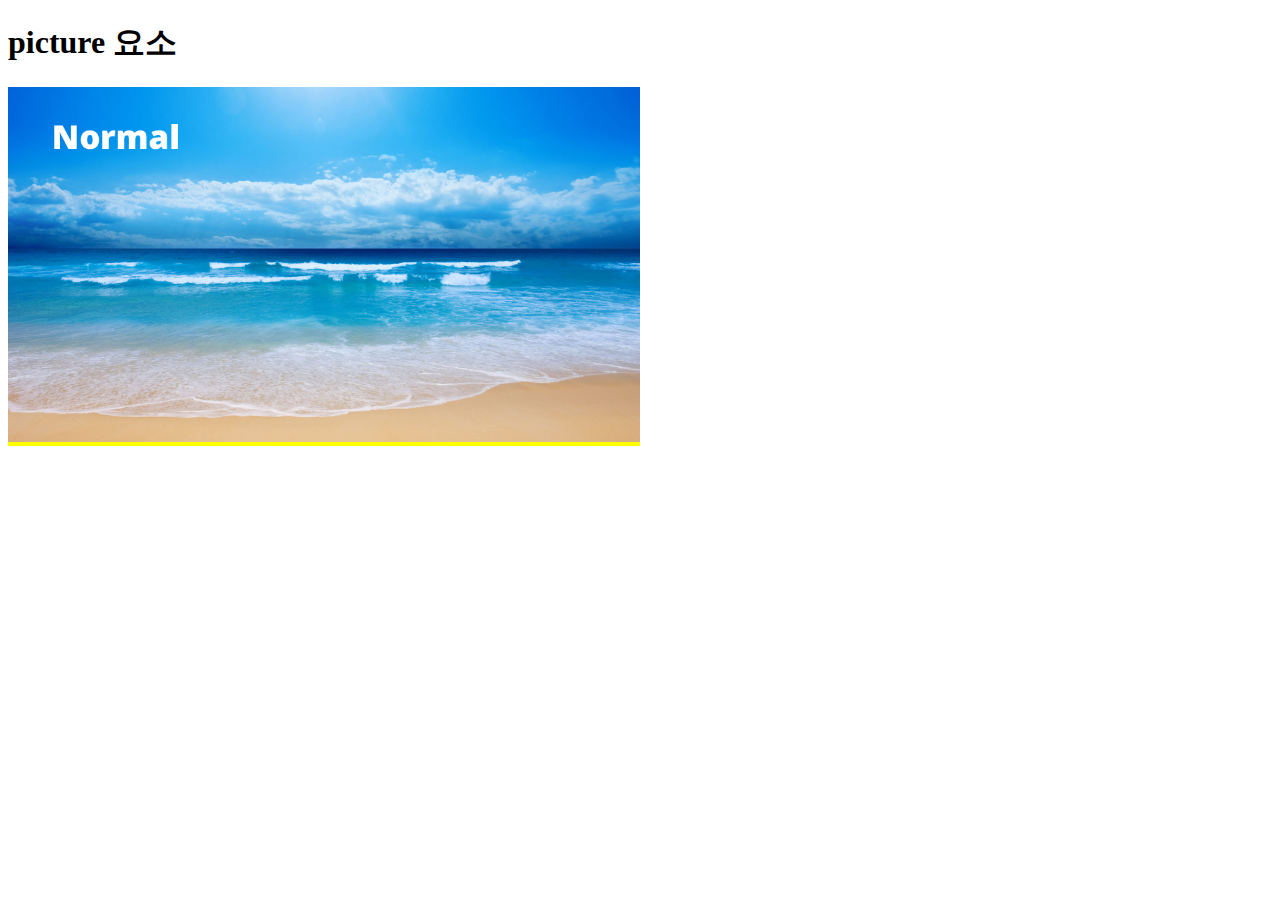
<file: picture.html>
<!DOCTYPE html>
<html lang="ko-KR">
<head>
  <meta charset="UTF-8">
  <meta name="viewport" content="width=device-width, initial-scale=1.0">
  <meta http-equiv="X-UA-Compatible" content="ie=edge">
  <title>picture의 활용</title>
  <link rel="stylesheet" href="./css/picture.css">
</head>
<body>
  <h1 class="heading">picture 요소</h1>

  <div class="wrapper">
  <picture>
  <source media="(max-width: 767px)" srcset="./images/small.jpg">
  <source media="(min-width: 768px) and (max-width:999px)" srcset="./images/medium.jpg">
  <source media="(min-width: 10000px)" srcset="./images/large.jpg">
  <img class="responsive" src="./images/normal.jpg" alt=""> 
  <!-- 반응형 이미지는 아미지에서만 가능함  -->
  </picture>
  </div>

</body>
</html>
</file>
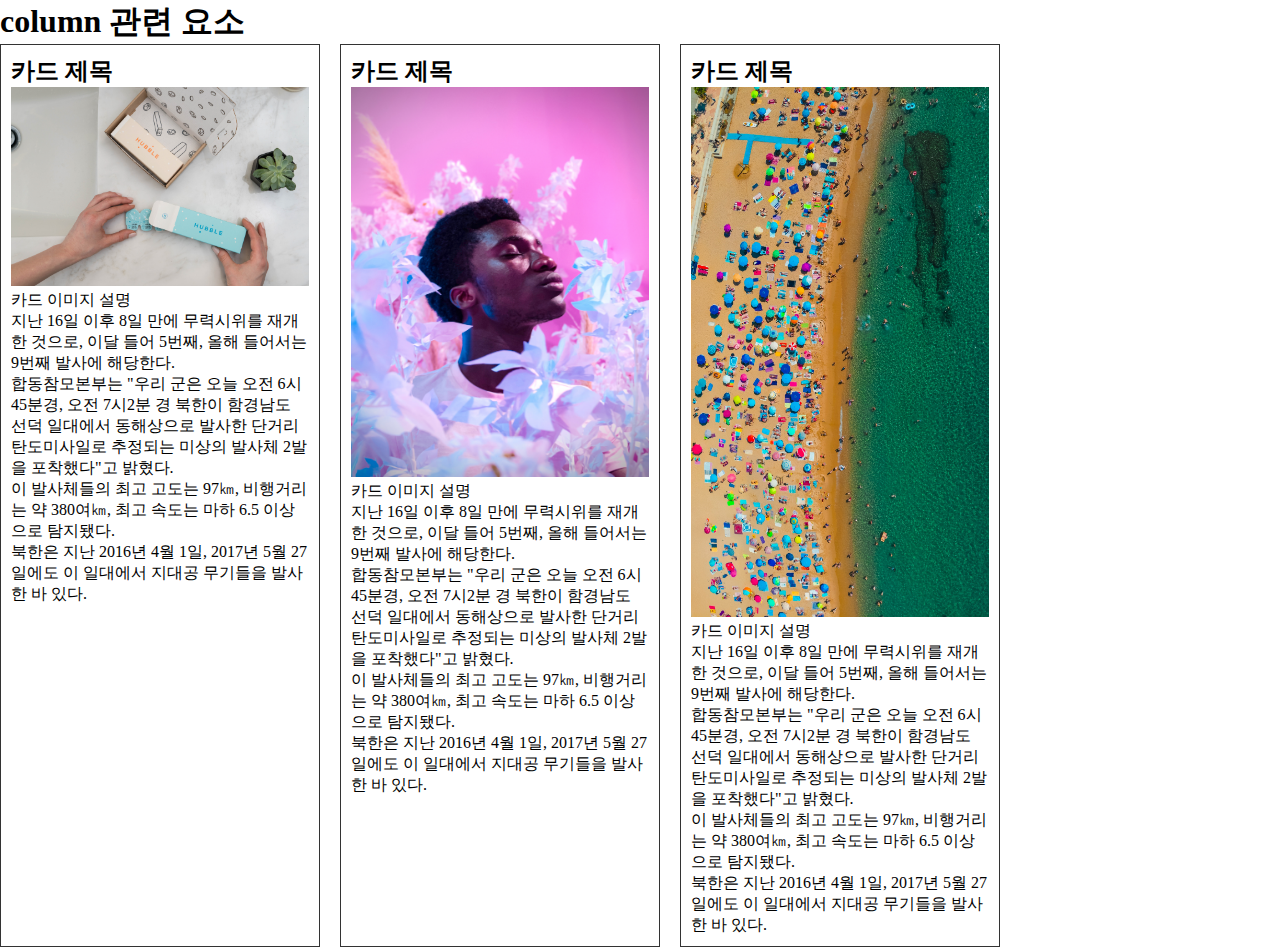
<file: pin-grid.html>
<!DOCTYPE html>
<html lang="en">
<head>
  <meta charset="UTF-8">
  <title>Document</title>
  <link rel="stylesheet" href="./pin/gid.css">
</head>
<body>
  <H1 class="heading">column 관련 요소</H1>
  <div class="cotainer">
    <section class="card card-span-1">
     <h2 class="card-heading">카드 제목</h2>
     <figure class="card-thumbnail">
       <img src="./pin/1.jpg" alt="" class="responsive">
       <figcaption>카드 이미지 설명</figcaption>
     </figure>
     <p class="card-summary">
      지난 16일 이후 8일 만에 무력시위를 재개한 것으로, 이달 들어 5번째, 올해 들어서는 9번째 발사에 해당한다.
      </p>
      <p class="card-summary">
      합동참모본부는 "우리 군은 오늘 오전 6시45분경, 오전 7시2분 경 북한이 함경남도 선덕 일대에서 동해상으로 발사한 단거리 탄도미사일로 추정되는 미상의 발사체 2발을 포착했다"고 밝혔다.
      </p>
      <p class="card-summary">
      이 발사체들의 최고 고도는 97㎞, 비행거리는 약 380여㎞, 최고 속도는 마하 6.5 이상으로 탐지됐다.
      </p>
      <p class="card-summary">
      북한은 지난 2016년 4월 1일, 2017년 5월 27일에도 이 일대에서 지대공 무기들을 발사한 바 있다.
     </p>
    </section>
    <section class="card">
      <h2 class="card-heading">카드 제목</h2>
      <figure class="card-thumbnail">
        <img src="./pin/2.jpg" alt="" class="responsive">
        <figcaption>카드 이미지 설명</figcaption>
      </figure>
      <p class="card-summary">
       지난 16일 이후 8일 만에 무력시위를 재개한 것으로, 이달 들어 5번째, 올해 들어서는 9번째 발사에 해당한다.
       </p>
       <p class="card-summary">
       합동참모본부는 "우리 군은 오늘 오전 6시45분경, 오전 7시2분 경 북한이 함경남도 선덕 일대에서 동해상으로 발사한 단거리 탄도미사일로 추정되는 미상의 발사체 2발을 포착했다"고 밝혔다.
       </p>
       <p class="card-summary">
       이 발사체들의 최고 고도는 97㎞, 비행거리는 약 380여㎞, 최고 속도는 마하 6.5 이상으로 탐지됐다.
       </p>
       <p class="card-summary">
       북한은 지난 2016년 4월 1일, 2017년 5월 27일에도 이 일대에서 지대공 무기들을 발사한 바 있다.
      </p>
     </section>
     <section class="card">
      <h2 class="card-heading">카드 제목</h2>
      <figure class="card-thumbnail">
        <img src="./pin/3.jpg" alt="" class="responsive">
        <figcaption>카드 이미지 설명</figcaption>
      </figure>
      <p class="card-summary">
       지난 16일 이후 8일 만에 무력시위를 재개한 것으로, 이달 들어 5번째, 올해 들어서는 9번째 발사에 해당한다.
       </p>
       <p class="card-summary">
       합동참모본부는 "우리 군은 오늘 오전 6시45분경, 오전 7시2분 경 북한이 함경남도 선덕 일대에서 동해상으로 발사한 단거리 탄도미사일로 추정되는 미상의 발사체 2발을 포착했다"고 밝혔다.
       </p>
       <p class="card-summary">
       이 발사체들의 최고 고도는 97㎞, 비행거리는 약 380여㎞, 최고 속도는 마하 6.5 이상으로 탐지됐다.
       </p>
       <p class="card-summary">
       북한은 지난 2016년 4월 1일, 2017년 5월 27일에도 이 일대에서 지대공 무기들을 발사한 바 있다.
      </p>
     </section>
</body>
</html>
</file>
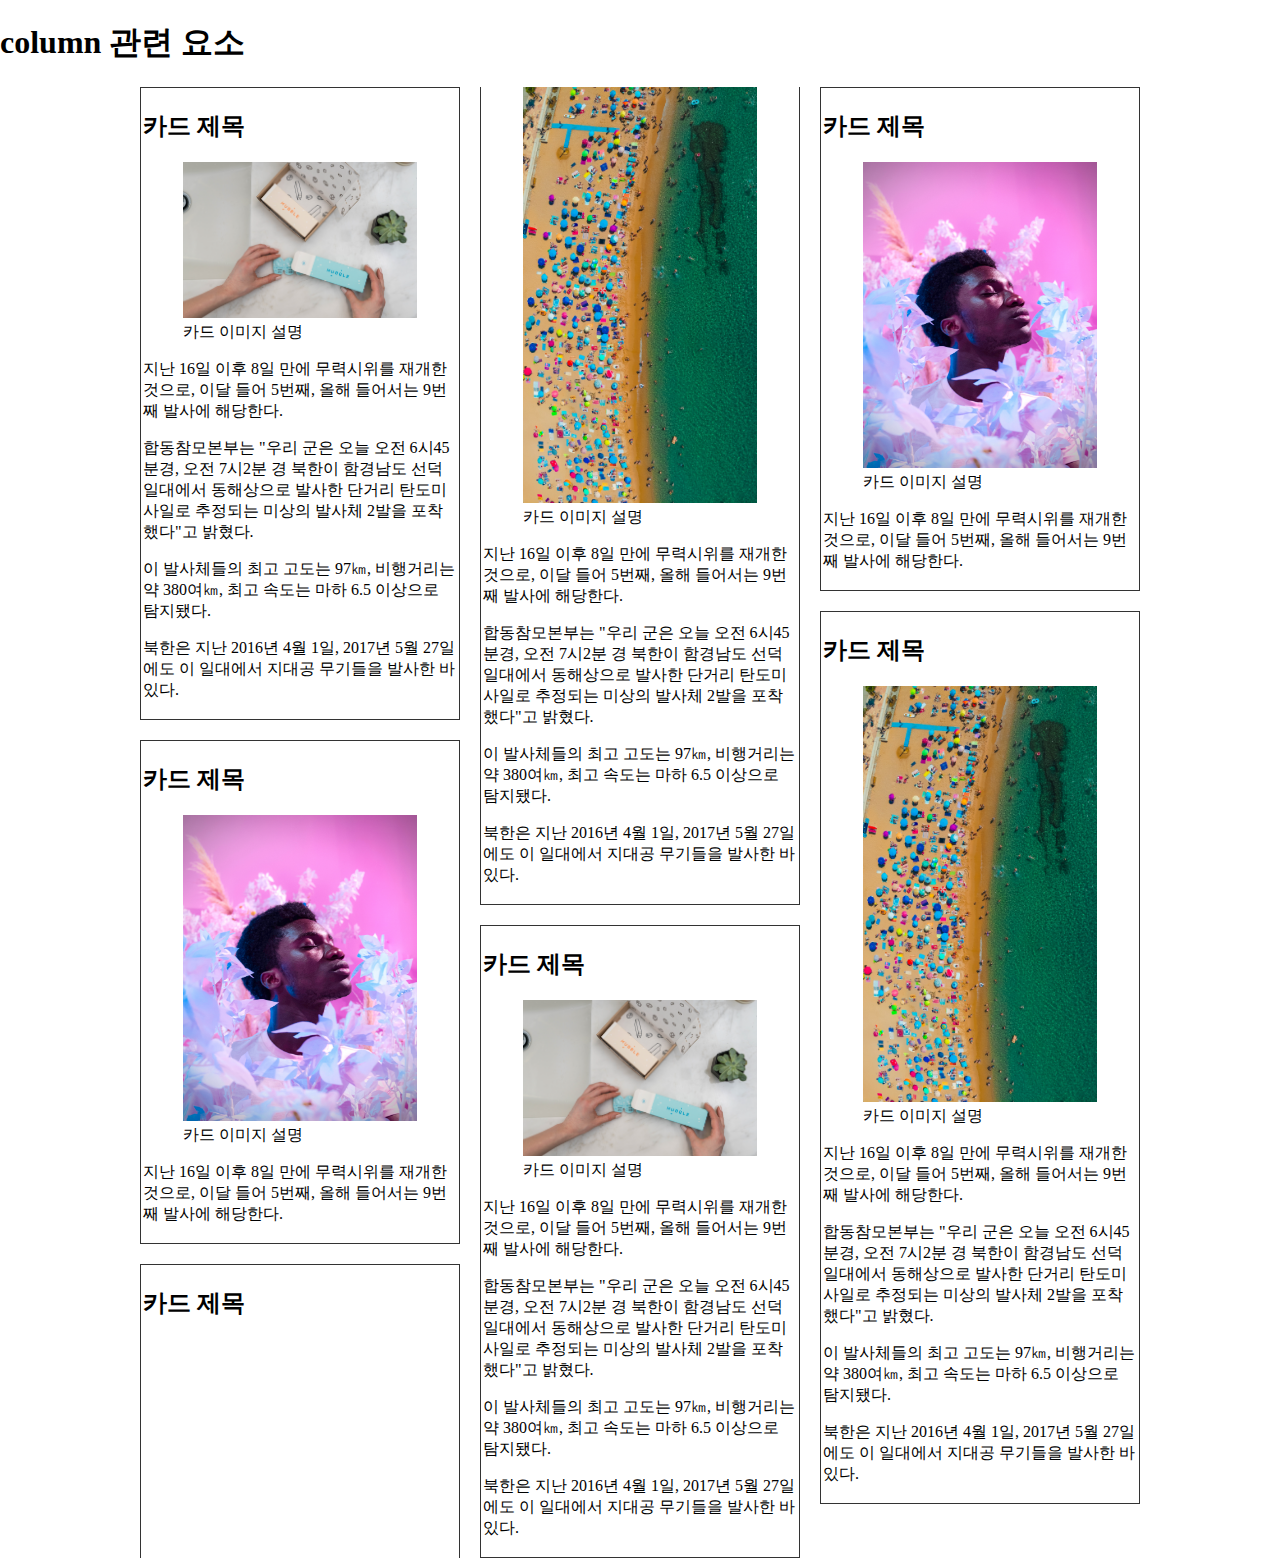
<file: pinterest-grid.html>
<!DOCTYPE html>
<html lang="ko-KR">
<head>
  <meta charset="UTF-8">
  <title>다단레이아웃</title>
  <link rel="stylesheet" href="./pin/column.css">
</head>
<body>
  <H1 class="heading">column 관련 요소</H1>
  <div class="cotainer">
    <section class="card">
     <h2 class="card-heading">카드 제목</h2>
     <figure class="card-thumbnail">
       <img src="./pin/1.jpg" alt="" class="responsive">
       <figcaption>카드 이미지 설명</figcaption>
     </figure>
     <p class="card-summary">
      지난 16일 이후 8일 만에 무력시위를 재개한 것으로, 이달 들어 5번째, 올해 들어서는 9번째 발사에 해당한다.
      </p>
      <p class="card-summary">
      합동참모본부는 "우리 군은 오늘 오전 6시45분경, 오전 7시2분 경 북한이 함경남도 선덕 일대에서 동해상으로 발사한 단거리 탄도미사일로 추정되는 미상의 발사체 2발을 포착했다"고 밝혔다.
      </p>
      <p class="card-summary">
      이 발사체들의 최고 고도는 97㎞, 비행거리는 약 380여㎞, 최고 속도는 마하 6.5 이상으로 탐지됐다.
      </p>
      <p class="card-summary">
      북한은 지난 2016년 4월 1일, 2017년 5월 27일에도 이 일대에서 지대공 무기들을 발사한 바 있다.
     </p>
    </section>
    <section class="card">
      <h2 class="card-heading">카드 제목</h2>
      <figure class="card-thumbnail">
        <img src="./pin/2.jpg" alt="" class="responsive">
        <figcaption>카드 이미지 설명</figcaption>
      </figure>
      <p class="card-summary">
       지난 16일 이후 8일 만에 무력시위를 재개한 것으로, 이달 들어 5번째, 올해 들어서는 9번째 발사에 해당한다.
       </p>
     </section>
     <section class="card">
      <h2 class="card-heading">카드 제목</h2>
      <figure class="card-thumbnail">
        <img src="./pin/3.jpg" alt="" class="responsive">
        <figcaption>카드 이미지 설명</figcaption>
      </figure>
      <p class="card-summary">
       지난 16일 이후 8일 만에 무력시위를 재개한 것으로, 이달 들어 5번째, 올해 들어서는 9번째 발사에 해당한다.
       </p>
       <p class="card-summary">
       합동참모본부는 "우리 군은 오늘 오전 6시45분경, 오전 7시2분 경 북한이 함경남도 선덕 일대에서 동해상으로 발사한 단거리 탄도미사일로 추정되는 미상의 발사체 2발을 포착했다"고 밝혔다.
       </p>
       <p class="card-summary">
       이 발사체들의 최고 고도는 97㎞, 비행거리는 약 380여㎞, 최고 속도는 마하 6.5 이상으로 탐지됐다.
       </p>
       <p class="card-summary">
       북한은 지난 2016년 4월 1일, 2017년 5월 27일에도 이 일대에서 지대공 무기들을 발사한 바 있다.
      </p>
     </section>
     <section class="card">
      <h2 class="card-heading">카드 제목</h2>
      <figure class="card-thumbnail">
        <img src="./pin/1.jpg" alt="" class="responsive">
        <figcaption>카드 이미지 설명</figcaption>
      </figure>
      <p class="card-summary">
       지난 16일 이후 8일 만에 무력시위를 재개한 것으로, 이달 들어 5번째, 올해 들어서는 9번째 발사에 해당한다.
       </p>
       <p class="card-summary">
       합동참모본부는 "우리 군은 오늘 오전 6시45분경, 오전 7시2분 경 북한이 함경남도 선덕 일대에서 동해상으로 발사한 단거리 탄도미사일로 추정되는 미상의 발사체 2발을 포착했다"고 밝혔다.
       </p>
       <p class="card-summary">
       이 발사체들의 최고 고도는 97㎞, 비행거리는 약 380여㎞, 최고 속도는 마하 6.5 이상으로 탐지됐다.
       </p>
       <p class="card-summary">
       북한은 지난 2016년 4월 1일, 2017년 5월 27일에도 이 일대에서 지대공 무기들을 발사한 바 있다.
      </p>
     </section>
     <section class="card">
       <h2 class="card-heading">카드 제목</h2>
       <figure class="card-thumbnail">
         <img src="./pin/2.jpg" alt="" class="responsive">
         <figcaption>카드 이미지 설명</figcaption>
       </figure>
       <p class="card-summary">
        지난 16일 이후 8일 만에 무력시위를 재개한 것으로, 이달 들어 5번째, 올해 들어서는 9번째 발사에 해당한다.
        </p>
      </section>
      <section class="card">
       <h2 class="card-heading">카드 제목</h2>
       <figure class="card-thumbnail">
         <img src="./pin/3.jpg" alt="" class="responsive">
         <figcaption>카드 이미지 설명</figcaption>
       </figure>
       <p class="card-summary">
        지난 16일 이후 8일 만에 무력시위를 재개한 것으로, 이달 들어 5번째, 올해 들어서는 9번째 발사에 해당한다.
        </p>
        <p class="card-summary">
        합동참모본부는 "우리 군은 오늘 오전 6시45분경, 오전 7시2분 경 북한이 함경남도 선덕 일대에서 동해상으로 발사한 단거리 탄도미사일로 추정되는 미상의 발사체 2발을 포착했다"고 밝혔다.
        </p>
        <p class="card-summary">
        이 발사체들의 최고 고도는 97㎞, 비행거리는 약 380여㎞, 최고 속도는 마하 6.5 이상으로 탐지됐다.
        </p>
        <p class="card-summary">
        북한은 지난 2016년 4월 1일, 2017년 5월 27일에도 이 일대에서 지대공 무기들을 발사한 바 있다.
       </p>
      </section>
  </div>
</body>
</html>
</file>
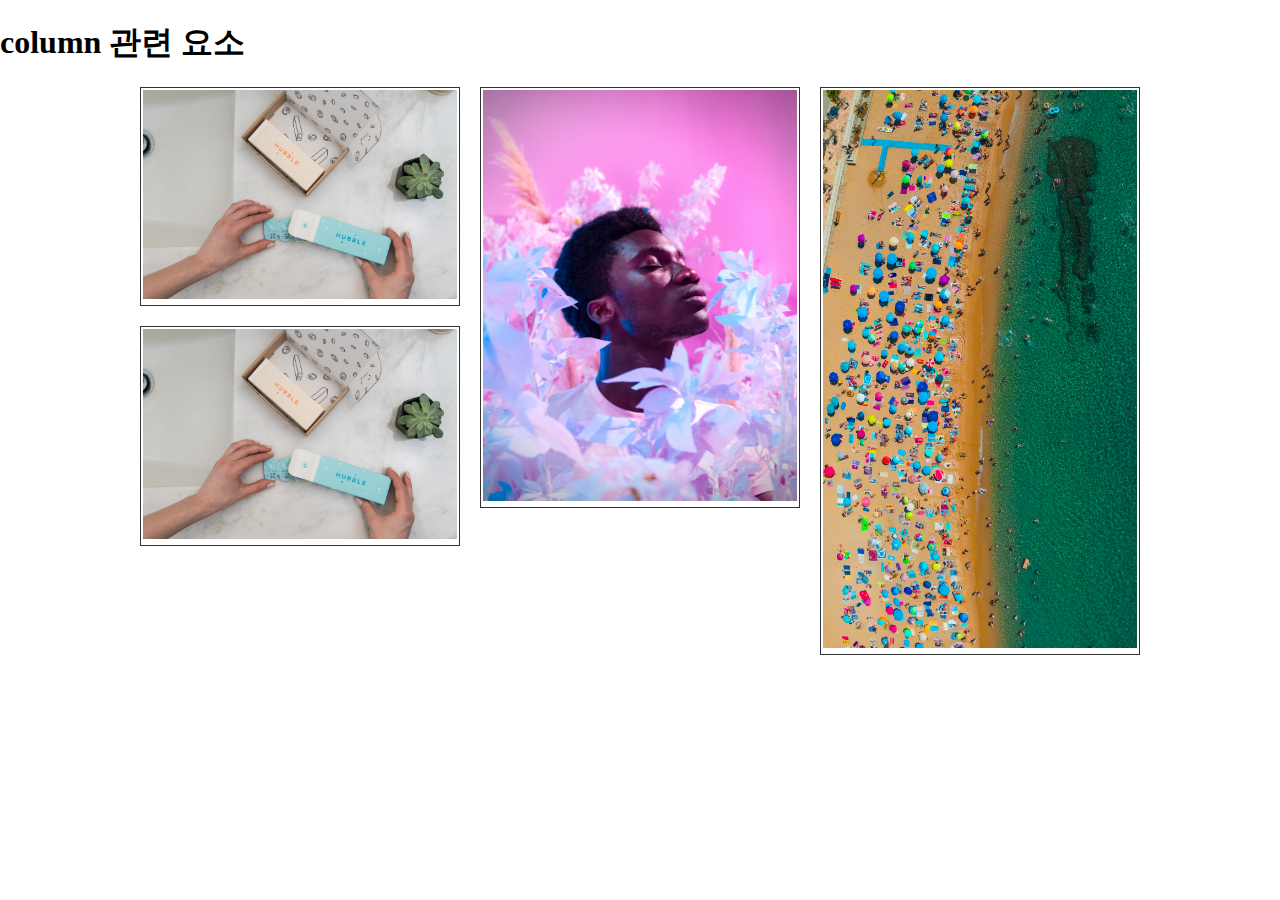
<file: pinterest-grid2.html>
<!DOCTYPE html>
<html lang="ko-KR">
<head>
  <meta charset="UTF-8">
  <title>다단레이아웃</title>
  <link rel="stylesheet" href="./pin/column2.css">
</head>
<body>
  <H1 class="heading">column 관련 요소</H1>
  <div class="cotainer">
    <section class="card">
     <figure class="card-thumbnail">
       <img src="./pin/1.jpg" alt="" class="responsive">
     </figure>
    </section>
    <section class="card">
      <figure class="card-thumbnail">
        <img src="./pin/1.jpg" alt="" class="responsive">
        
     </section>
     <section class="card">
      <figure class="card-thumbnail">
        <img src="./pin/2.jpg" alt="" class="responsive">
       
      </figure>
     </section>
     <section class="card">
      <figure class="card-thumbnail">
        <img src="./pin/3.jpg" alt="" class="responsive">
      
      </figure>
     </section>

  </div>
</body>
</html>
</file>
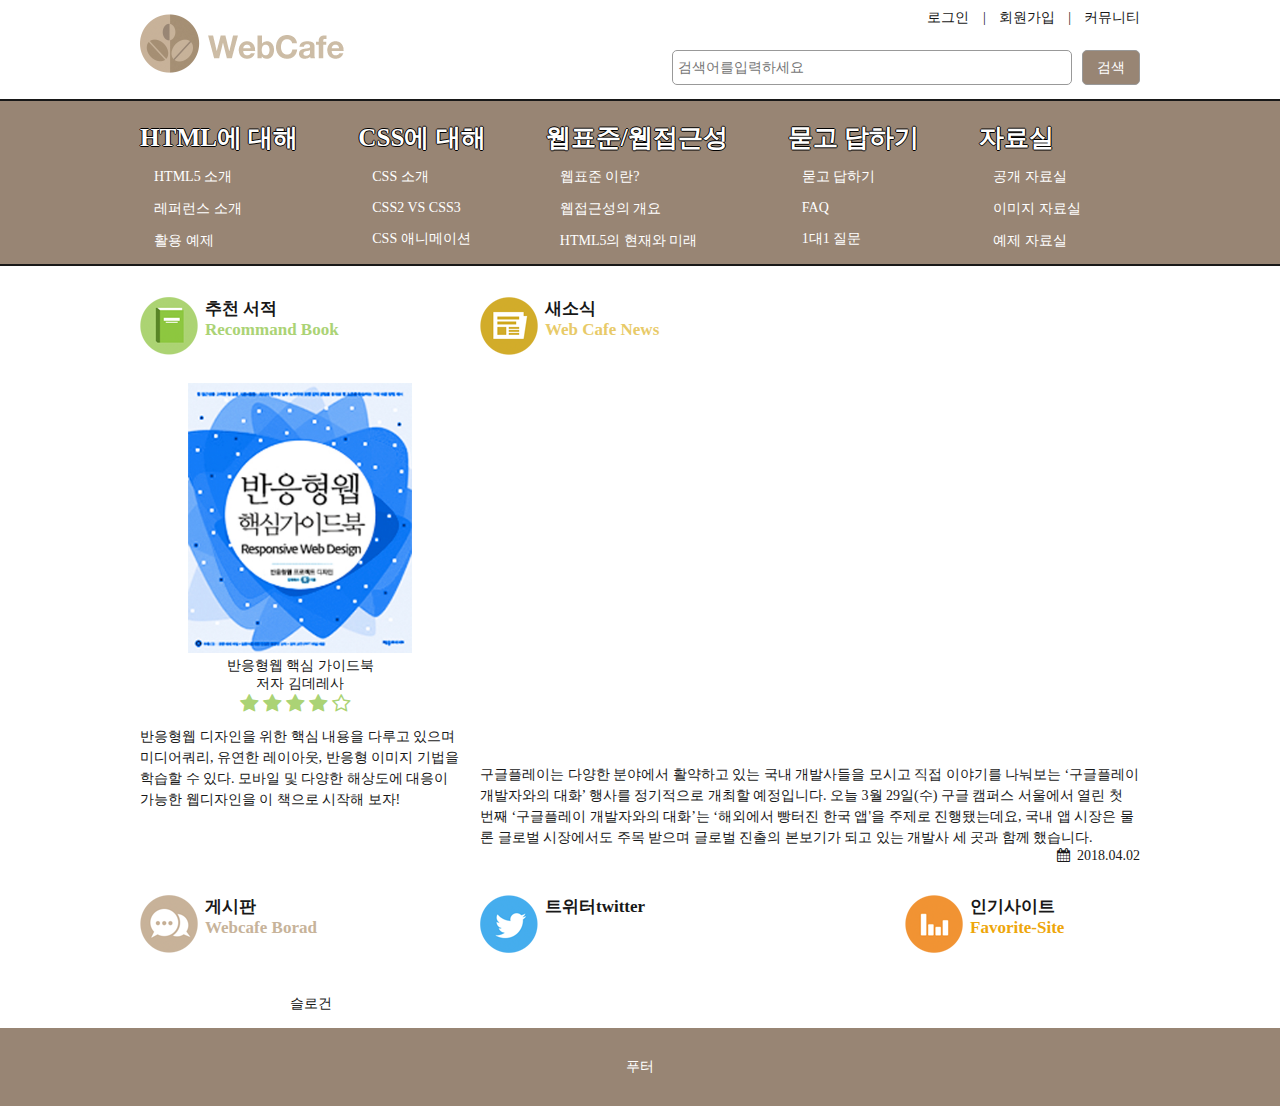
<file: webcafe-iframe.html>
<!DOCTYPE html>
<html lang="ko-KR">
  <head>
    <meta charset="UTF-8" />
    <meta name="viewport" content="width=device-width, initial-scale=1.0" />
    <meta http-equiv="X-UA-Compatible" content="ie=edge" />
    <title>웹카페</title>
    <link rel="stylesheet" href="css/webcafe.css" />
    <script src="./js/jquery.min.js" defer></script>
    <script src="./js/webcafe.js" defer></script>
    <style>
      .news-container{
        position: relative;
        height: 0;
      }
      .ratio16{
        padding-top: 56.25%;
      }
      .ratio4{
        padding-top: 75%;
      }
      .ratio1{
        padding-top: 100%;
      }
      .news-container iframe{
        position: absolute;
        top: 0;
        left: 0;
        width: 100%;
        height: 100%;
      }
    </style>
  </head>
  <body>
    <div class="wrapper">
      <header class="header">
        <h1 class="logo">
          <a href="#"><img src="images/rwd-logo.png" alt="web cafe"/></a>
        </h1>
        <ul class="member">
          <li><a href="#">로그인</a></li>
          <li>
            <apan class="bar" aria-hidden="true">|</apan
            ><a href="#">회원가입</a>
          </li>
          <li>
            <apan class="bar" aria-hidden="true">|</apan
            ><a href="#">커뮤니티</a>
          </li>
        </ul>
        <form
          action="https://formspree.io/0516khj2004@naver.com"
          method="POST"
          class="search-form"
        >
          <fieldset>
            <legend>검색폼</legend>
            <label for="search" class="a11y-hidden">검색어</label>
            <input
              type="search"
              id="search"
              name="keyword"
              required
              placeholder="검색어를입력하세요"
            />
            <button class="btn-search" type="submit">검색</button>
          </fieldset>
        </form>
      </header>
      <nav class="navigation">
        <h2 class="a11y-hidden">메인 메뉴</h2>
        <button class="btn-menubar" title="메뉴 열기" aria-lable="메뉴 열기">
          <span class="menubar menubar-top"></span>
          <span class="menubar menubar-middle"></span>
          <span class="menubar menubar-bottom"></span>
        </button>
        <ul class="menu clearfix">
          <li class="menu-list">
            <span class="menu-item">HTML에 대해</span>
            <ul class="sub-menu">
              <li><a href="#">HTML5 소개</a></li>
              <li><a href="#">레퍼런스 소개</a></li>
              <li><a href="#">활용 예제</a></li>
            </ul>
          </li>
          <li class="menu-list">
            <span class="menu-item">CSS에 대해</span>
            <ul class="sub-menu">
              <li><a href="#">CSS 소개</a></li>
              <li><a href="#">CSS2 VS CSS3</a></li>
              <li><a href="#">CSS 애니메이션</a></li>
            </ul>
          </li>
          <li class="menu-list">
            <span class="menu-item">웹표준/웹접근성</span>
            <ul class="sub-menu">
              <li><a href="#">웹표준 이란?</a></li>
              <li><a href="#">웹접근성의 개요</a></li>
              <li><a href="#">HTML5의 현재와 미래</a></li>
            </ul>
          </li>
          <li class="menu-list">
            <span class="menu-item">묻고 답하기</span>
            <ul class="sub-menu">
              <li><a href="#">묻고 답하기</a></li>
              <li><a href="#">FAQ</a></li>
              <li><a href="#">1대1 질문</a></li>
            </ul>
          </li>
          <li class="menu-list">
            <span class="menu-item">자료실</span>
            <ul class="sub-menu">
              <li><a href="#">공개 자료실</a></li>
              <li><a href="#">이미지 자료실</a></li>
              <li><a href="#">예제 자료실</a></li>
            </ul>
          </li>
        </ul>
      </nav>
      <main class="main">
        <section class="main-content recommend-book">
          <h2 class="main-content-heading recommend-book-heading">
            추천 서적 <span class="en-heading">recommand book</span>
          </h2>
          <div class="resposive-wrap">
            <figure class="recommend-book-cover">
              <img
                src="./images/book_rwd.jpg"
                alt=""
                class="responsive"
                aria-labelledby="recommend-book-subject"
              />
              <figcaption id="recommend-book-subject">
                반응형웹 핵심 가이드북
              </figcaption>
            </figure>
          </div>
          <dl class="recommend-book-detail">
            <dt class="recommend-book-author">저자</dt>
            <dd class="recommend-book-author-name">김데레사</dd>
            <dt class="a11y-hidden">평점</dt>
            <dd class="recommend-book-grade" aria-label="5점 만점에 4점">
              <span aria-hidden="true" class="icon-star"></span>
              <span aria-hidden="true" class="icon-star"></span>
              <span aria-hidden="true" class="icon-star"></span>
              <span aria-hidden="true" class="icon-star"></span>
              <span aria-hidden="true" class="icon-star-empty"></span>
            </dd>
          </dl>
          <p class="recommend-book-summary">
            반응형웹 디자인을 위한 핵심 내용을 다루고 있으며 미디어쿼리, 유연한
            레이아웃, 반응형 이미지 기법을 학습할 수 있다. 모바일 및 다양한
            해상도에 대응이 가능한 웹디자인을 이 책으로 시작해 보자!
          </p>
        </section>
        <section class="main-content news">
          <h2 class="news-heading main-content-heading">
            새소식<span class="en-heading">web cafe news</span>
          </h2>
          <figure class="news-container ratio16">
              <iframe src="https://www.youtube.com/embed/C4Eti4L8zJE" allowfullscreen></iframe>
          </figure>
          <p class="news-summary">
              구글플레이는 다양한 분야에서 활약하고 있는 국내 개발사들을 모시고 직접 이야기를 나눠보는 ‘구글플레이 개발자와의 대화’ 행사를 정기적으로 개최할 예정입니다. 오늘 3월 29일(수) 구글 캠퍼스 서울에서 열린 첫 번째 ‘구글플레이 개발자와의 대화’는 ‘해외에서 빵터진 한국 앱'을 주제로 진행됐는데요, 국내 앱 시장은 물론 글로벌 시장에서도 주목 받으며 글로벌 진출의 본보기가 되고 있는 개발사 세 곳과 함께 했습니다.
          </p>
          <time class="news-date icon-calendar" datetime="2018-04-02T14:37:23">
              2018.04.02
          </time>
        </section>
        <section class="main-content board">
          <h2 class="main-content-heading board-heading">
            게시판<span class="en-heading">webcafe borad</span>
          </h2>
        </section>
        <section class="main-content favorite-site">
          <h2 class="main-content-heading favorite-site-heading">
            인기사이트<span class="en-heading">favorite-site</span>
          </h2>
        </section>
        <article class="main-content twitter">
          <h2 class="main-content-heading twitter-heading">
            트위터<span class="en-headeing">twitter</span>
          </h2>
        </article>
      </main>
      <article class="slogan">슬로건</article>
      <div class="footer-bg">
        <footer class="footer">푸터</footer>
      </div>
    </div>
  </body>
</html>
</file>
<file: css/picture.css>
@charset "utf-8";

.wrapper{
  background:yellow;
  width: 50%;
}
.responsive{
  max-width: 100%;
  height: auto;
}
</file>
<file: pin/gid.css>
@charset "utf-8";

*{
  margin: 0;
  padding: 0;
}
.responsive{
  max-width: 100%;
  height: auto;
}
.cotainer{
  max-width: 1000px;
  margin: 0;
  display: grid;
  grid-template-columns: repeat(3,1fr);
  grid-gap: 20px
}
.card{
  border: 1px solid #333333;
  padding: 10px;
}
.card-span-1{
  grid-row-end: span 1;
}
.card-span-2{
  grid-row-end: span 2;
}
.card-span-3{
  grid-row-end: span 3;
}
</file>
<file: pin/column.css>
@charset "utf-8";

body{
  margin: 0;
}
/* 반응형 이미지 */
.responsive{
  max-width: 100%;
  height: auto;
}
.cotainer{
  max-width: 1000px;
  margin: 0 auto;
  column-gap: 20px;

}
.card{
  border: 1px solid #333333;
  padding: 2px;
  margin-bottom: 20px;
}
@media screen and (min-width: 480px){
  .cotainer{
    columns: 1;
  }
}
@media screen and (min-width: 481px) and (max-width:800px){
  .cotainer{
    columns: 2;
  }
}
@media screen and (min-width:1200px){
  .cotainer{
    columns: 3;
  }
}
</file>
<file: pin/column2.css>
@charset "utf-8";

body{
  margin: 0;
}
/* 반응형 이미지 */
.responsive{
  max-width: 100%;
  height: auto;
}
.cotainer{
  max-width: 1000px;
  margin: 0 auto;
  column-gap: 20px;

}
.card{
  
  margin-bottom: 20px;
}
.card-thumbnail{
  padding: 0;
  margin: 0;
  border: 1px solid #333333;
  padding: 2px;
}
@media screen and (max-width: 480px){
  .cotainer{
    columns: 1;
  }
}
@media screen and (min-width: 481px) and (max-width:800px){
  .cotainer{
    columns: 2;
  }
}
@media screen and (min-width:1200px){
  .cotainer{
    columns: 3;
  }
}
</file>
<file: css/webcafe.css>
@charset "utf-8";
@import url('http://spoqa.github.io/spoqa-han-sans/css/SpoqaHanSans-kr.css');
@import url('./normalize.css');
@import url('./reset.css');
@import url('./fonts.css');

/* 기본 스타일 */
*, *::before, *::after{
  box-sizing: border-box;
}
html{
  font-size: 10px;
}
body{
  font-family:  'Spoqa Han Sans', 'Sans-serif';
  font-weight: 400;
  font-size: 1.4rem;
  color:#181818;
  background: #fff;
}
a{
  color: inherit;
  text-decoration: none;
}
/* a:link{
 color: green;
}
a:visited{
 color:gray;
}
a:hover, a:focus{
 color: red;
} */
/* 공동스타일  */
/* 레이블 숨기기 위함 --존재하지만  안보임 */
legend,.a11y-hidden{
  position: absolute;
  width: 1px;
  height: 1px;
  overflow: hidden;
  clip: rect(0,0,0,0);
  margin: -1px;
}
.resposive-wrap{
  display: grid;
  /* grid-template-columns: 50%;
  justify-content: center; */
}
.responsive{
  max-width: 100%;
  height: auto;
}
/* 공통 메인 콘텐프 섹션 */
.main-content{
  margin-top: 1em;
}
/* 공통 메인 콘텐츠 제목 */
.main-content-heading{
  background: url("./images/sprite_main.png") no-repeat;
  min-height: 60px;
  font-size: 1.7rem;
  font-weight: 700;
  padding-left: 65px;
  margin: 1em 0 1.5em;
}
.en-heading{
  display: block;
  text-transform: capitalize;
}
.recommend-book-heading .en-heading{
  color: #abd375;
}
.news-heading{
  background-position: 0 -230px;
}
.news-heading .en-heading{
  color: #e8ca68;
}
.board-heading{
  background-position: 0 -115px;
}
.board-heading .en-heading{
  color: #c7b39a;
}
.favorite-site-heading{
  background-position: 0 -345px;
}
.favorite-site-heading .en-heading{
  color: #eea60a;
}
.twitter-heading{
  background-position: 0 -460px;
}
.twitter-heading .en-heading{
  color: #6aaee6;
}
/* 공통 메인 콘텐츠 단락 */
.main [class*="summary"]{
  margin-top: 10px;
  line-height: 1.5;
}
/* 공통 추천서적 */
.recommend-book-cover{
  justify-self: center;
  text-align: center;
}
.recommend-book-detail{
  text-align: center;
}
.recommend-book-author,.recommend-book-author-name{
  display: inline;
}
.recommend-book-grade{
  font-size: 2rem;
}
.recommend-book-grade [class^="icon"]{
  margin-left: -0.5em;
  color: #abd375;
}
/* 공통 새소식 */
.news-date{
  display: block;
  text-align: right;
}
/* 공통 게시판 */
.board{
  position: relative;
}
.board-list li{
  display: flex;
  justify-content: space-between;
  align-items: center;
  margin: 5px 0 ;
}
.board-list a{
  width:  calc(100% - 100px);
  white-space: nowrap;
  overflow: hidden;
  text-overflow: ellipsis;
}
.board-more{
  position: absolute;
  right: 0;
}
.board-more::before{
  color: #abd375;
}
/* 공통 인기사이트 */
.favorite-site-list{
  list-style-type: none;
  counter-reset: 0;
}
.favorite-site-list li{
  counter-increment: number;
  line-height: 2;
  margin-bottom: 5px;
}
.favorite-site-list li::before{
  content: counter(number);
  background: #eea60a;
  color: #fff;
  padding: 2px 8px;
  border-radius: 50%;
  margin-right: 0.5em;
  /* content:attr() */
}
/* 공통 트위터 */
.twitter{
  position: relative;
  padding-right: 25%;
}

.twitter-user-name{
  color: #6aaee6;
}
.twitter-user-name, .twitter-user-id{
  display: inline-block;
}
.twitter-profile{
  position: absolute;
  right: 0;
  padding-left: 1em;
  width: 25%;
  text-align: right;
}
.twitter-profile img{
  border-radius: 50%;
  border: 1px solid #333;
  padding: 10px;
}
.twitter-summary{
  line-height: 1.5;
}
.twitter-date{
  /* display: block;
  text-align: right; */
  position: absolute;
  right: 0;
  bottom: 0;
}
/* 공통 푸터 */
.footer{
  background: #988574;
  padding: 30px;
  color: #fff;
}
.address, .copyright{
  margin: 10px 0;
}

/* 스몰 스타일  */
@media screen and (max-width: 319px){
  .header{
    background-color: #38302e;
    color: #fff;
    padding: 1em 1em;
  }
  .member{
    margin: 1em 0;
  }
  input[type="search"]{
    border: 1px solid #aaaaaa;
    border-radius: 5px;
    height: 30px;
    padding: 2px 2px 2px 5px; /*안에 글자의 여백*/
    width: calc(100% - 30px - 1em); /*버튼 가로,여백 크기를 뺀 크기*/
    font-size: 1.4rem;
    margin-right: 0.5em;
  }
  .btn-search{
    position: relative;
    width: 30px;
    height: 30px;
    border: 0;
    padding: 0;
    background:transparent;
    font-size: 1.4rem;
  }
  .btn-search::after{
    position: absolute;
    top: 0; left: 0;
    content: '';
    background: url('./images/btn_search.png') no-repeat;
    background-size: 100%;
    width: 100%;
    height: 100%;    
  }

}
/* 모바일 스타일  */
@media screen and (min-width: 320px) and (max-width: 990px){
  /* 모바일 해더 */
  .header{
    background-color: #38302e;
    color: #fff;
    display: flex;
    flex-direction: row;
    flex-wrap: wrap;
  }
  .logo, .member ,.search-form{
    width: 100%;
    padding-left:20px;
    padding-right: 20px;
  }
  /*모바일 멤버 */
  .member{
    background-color: #988574;
    order: -1;
    display: flex;
    flex-direction: row;
    justify-content: flex-end;
    padding-top: 0.5em;
    padding-bottom: 0.5em;
  }
  .member a{
    display: inline-block;
    padding: 0.5em 1em;
    margin-right: -1em;
  }
  .member a:hover, .member a:focus{
    color: #ffff00
  }
  .member .bar{
    display: none;
  }
  /* 모바일 로고 */
  .logo {
    margin-top: 1em;
    margin-bottom: 1em;
  }
  .logo img{
    vertical-align: top;
  }
  /* 모바일 검색 폼 */
  .search-form{
    /* background: #ffff00; */
    padding-top: 1em;
    padding-bottom: 1em;
 
  }
  .search-form fieldset{
    font-size: 0;
  }
  input[type="search"]{
    border: 1px solid #aaaaaa;
    border-radius: 5px;
    height: 30px;
    padding: 2px 2px 2px 5px; /*안에 글자의 여백*/
    width: calc(100% - 30px - 1em); /*버튼 가로,여백 크기를 뺀 크기*/
    font-size: 1.4rem;
    margin-right: 1em;
  }
  .btn-search{
    position: relative;
    width: 30px;
    height: 30px;
    border: 0;
    padding: 0;
    background:transparent;
    font-size: 1.4rem;
  }
  .btn-search::after{
    position: absolute;
    top: 0; left: 0;
    content: '';
    background: url('./images/btn_search.png') no-repeat;
    background-size: 100%;
    width: 100%;
    height: 100%;
  }
  /* 모바일 네비게이션 */
  .navigation{
    background: blue;
  }
  /* 모바일 메뉴 제어 버튼 */
  .btn-menubar{
    background: transparent;
    width: 30px;
    height: 30px;
    border: 0;
    padding:0;
    position: absolute;
    top: 7rem;
    right: 20px;
  }
  .is-act .btn-menubar{
    overflow: hidden;
  }
  .menubar{
    background: #fff;
    width: 100%;
    height: 22%;
    position: absolute;
    left: 0;
    transition: all 0.2s;
    /* transition-property: transform, background, top;
    transition-duration: 500ms,1000ms,500ms;
    transition-delay: 0s, 500ms, 1000ms;
    transition-timing-function: ease-in-out; */
  }

  .menubar-top{
    top: 0;
  }
  .is-act .menubar-top{
    top: 50%;
    transform: translateY(-50%) rotate(45deg);
  }
  .menubar-middle{
    top: 50%;
    transform: translateY(-50%);
  }
  .is-act .menubar-middle{
    transform: translate(-100%, -50%);
  }
  .menubar-bottom{
    top: 100%;
    transform: translateY(-100%);
  }
  .is-act .menubar-bottom{
    top: 50%;
    transform: translateY(-50%) rotate(-45deg);
  }
  /* 모바일 메인 메뉴 */
  .menu{
    background: rgba(0,0,0,0.85);
    color: #fff;
    position: fixed;
    width: 70vw;
    height: 100vh;
    top: 0;
    left: 0;
    transform: translateX(-100%);
    transition: all 0.2s;
    padding: 1.5em;
  }
  .is-act .menu{
    transform: translateX(0);
  }
  .menu-item{
    margin: 1em 0;
    display: block;
    cursor: pointer;
  }
  
  .sub-menu{
    display: none;
    margin-left: 2em;
    list-style: circle;
  }
  .menu-act .sub-menu{
    display: block;
  }
  .sub-menu li{
    margin-bottom: 0.5em;
  }
  /* 모바일 메인 콘텐츠 */
  .main{
    padding: 0 15px;
  }
  /* 모바일 추천 서적 */
  .recommend-book-cover{
    width: 50%;
  }
    /* 모바일 게시판 */
    .board-more{
      top: 0;
    }
    /* 모바일 트위터 */
    .twitter-profile{
      top: 0;
    }
    .twitter-summary{
      padding-bottom: 20px;
    }
    /* 모바일 슬로건 */
    .slogan{
      padding: 15px 20px;
      line-height: 1.5;
    }
    .slogan-heading{
      display: none;
    }
    /* 모바일 푸터 */
    .address span{
      display: block;

    }
}

/* 데스크탑 스타일  */
@media screen and (min-width: 1000px){
  /* 데스크탑 레이아웃 */
  .header, .menu, .main, .slogan{
    width: 1000px;
    margin-left:auto;
    margin-right: auto;
  }
  /* 데스크탑 해더 */
  .header{
    position: relative;
  }
  /* 데스크탑 로고 */
  
  .logo{
    position: absolute;
    left: 0;
    top: 50%;
    margin-top: -29px; 
    /* transform: translateY(-50%); */
  }
  /* 데스크탑 멤버링크 */
  .member{
    text-align: right;
    padding: 2px 0;
    position: relative;
    right: -10px;
  }
  .member li, .member a{
    display: inline-block;
  }
  /* .member li:nth-child(n+2)::before{
    content: "|";
  } */
  .member a{
    padding: 0.5em 10px;
    margin-left: 3px;
    }
  /* 데스크탑 검색 폼 */
  .search-form{
    text-align: right;
    margin: 1em 0;
  }
  .search-form input[type="search"]{
    width: 400px;
    height: 35px;
    border: 1px solid #999;
    padding: 1px 1px 1px 5px;
    border-radius: 5px;
    margin-right: 0.5em;
  }
  .btn-search{
    height: 35px;
    border: 1px solid #999;
    padding: 1px 1em;
    background: #988574;
    color: #fff;
    border-radius: 5px;
    /* transition: border-radius 0.6s; */
  }
  /* .btn-search:hover, .btn-search:focus{
    border-radius: 0px 15px 0px 15px;
  } */
  /* 데스크탑 네비게이션 */
  .navigation{
    background: #988574;
    /* box-shadow: 0 -2px 0px 5px 0px #000000, 0 2px 5px 0px #000000; */
    border-top: 2px solid #181818;
    border-bottom: 2px solid #181818;
  }
  .btn-menubar{
    display: none;
  }
  .menu{
    /* width: 1000px;
    margin: 0 auto; */
    margin-top: 20px;
    /* margin-bottom: 20px; */
    /* overflow:auto; */
    color: #fff;
  }
  .clearfix::after{
    content: "";
    display: block;
    clear: both;
  }
  .menu-list{
    float: left;
    /* width: 200px; */
  }
  .menu-list:nth-child(n+2){
    margin-left: 60px;
  }
  .menu-item{
    font-size: 1.8em;
    font-weight: 700;
    text-shadow: 0 1px 0 #000,1px 0 0 #000,0 -1px 0 #000,-1px 0 0 #000;
  }
  .sub-menu{
    margin: 1em;
  }
  .sub-menu li{
    margin-bottom: 1em;
  }
  /* 데스크탑 메인 컨텐츠 */
  .main{
    display: grid;
    min-height: 600px;
    grid-template-columns: repeat(12, 65px);
    /* grid-column-gap: 20px;  */
    grid-template-rows: auto auto;

    grid-template-areas: "book book book book news news news news news news news news"
                         "board board board board twitter twitter twitter twitter twitter favorite favorite favorite";
    /* justify-items: center;
    align-items: center; */
    justify-content: space-between;
    align-content: stretch;
  }
  /* 추천서적 */
  .recommend-book{
    /* grid-column-start: 1;
    grid-column-end: 5; */
    /* grid-column: 1/5; */
    grid-area: book;
  }
  /* 새소식 */
  .news{
    /* grid-column-start:5;
    grid-column-end: 13; */
    /* grid-column: 5/13; */
    /* grid-area: 2/5/3/13; */
    grid-area: news;
  }
  /* 게시판 */
  .board{
    /* grid-column-start:1;
    grid-column-end: 5; */
    /* grid-column: 1/5; */
    grid-area: board;
  }
  /* 인기 사이트 */
  .favorite-site{
    /* grid-column-start:10;
    grid-column-end: 13; */
    /* grid-area: 1/10/2/13; */
    grid-area: favorite;
  }
  /* 트위터 */
  .twitter
  {
    /* grid-row-start: 2;
    grid-row-end: 3; */
    /* grid-row: 2/3; */
    /* grid-column-start:5;
    grid-column-end: 10; */
    /* grid-column: 5/10; */
    /* grid-area: 2/5/3/10; */
    /* grid-area: 1/5/2/10; */
    grid-area: twitter;
  }
  /* 데스크탑 추천 서적 */
  .recommend-book-cover{
    width: 70%;
  }
    /* 데스크탑 게시판 */
    .board-more{
      top: 15px;
    }
    /* 데스크탑 트위터 */
    .twitter-profile{
      top: 100px;
    }
    /* 데스크탑 슬로건 */
    .slogan{
      padding: 15px 50px 15px 150px;
      position: relative;
    }
    .slogan-heading{
      width: 110px;
      height: 83px;
      display: flex;
      justify-content: center;
      align-items: center;
      position: absolute;
      bottom: -25px;
      left: 10px;
    }
    .slogan-heading::after{
      content: "";
      position: absolute;
      top: 0;
      left: 0;
      width: 100%;
      height: 100%;
      background:url('images/coffee.png') no-repeat;
    }
    .slogan-content{
      line-height: 1.5;
      font-size: 1.5rem;
    }
    .slogan-content q::before{
      font-size: 3rem;
      position: relative;
      top: 10px;
    }
    .slogan-content q::after{
      content: "";
    }
    /* 데스크탑 푸터 */
    .footer{
      text-align: center;
    }
    
}
</file>
